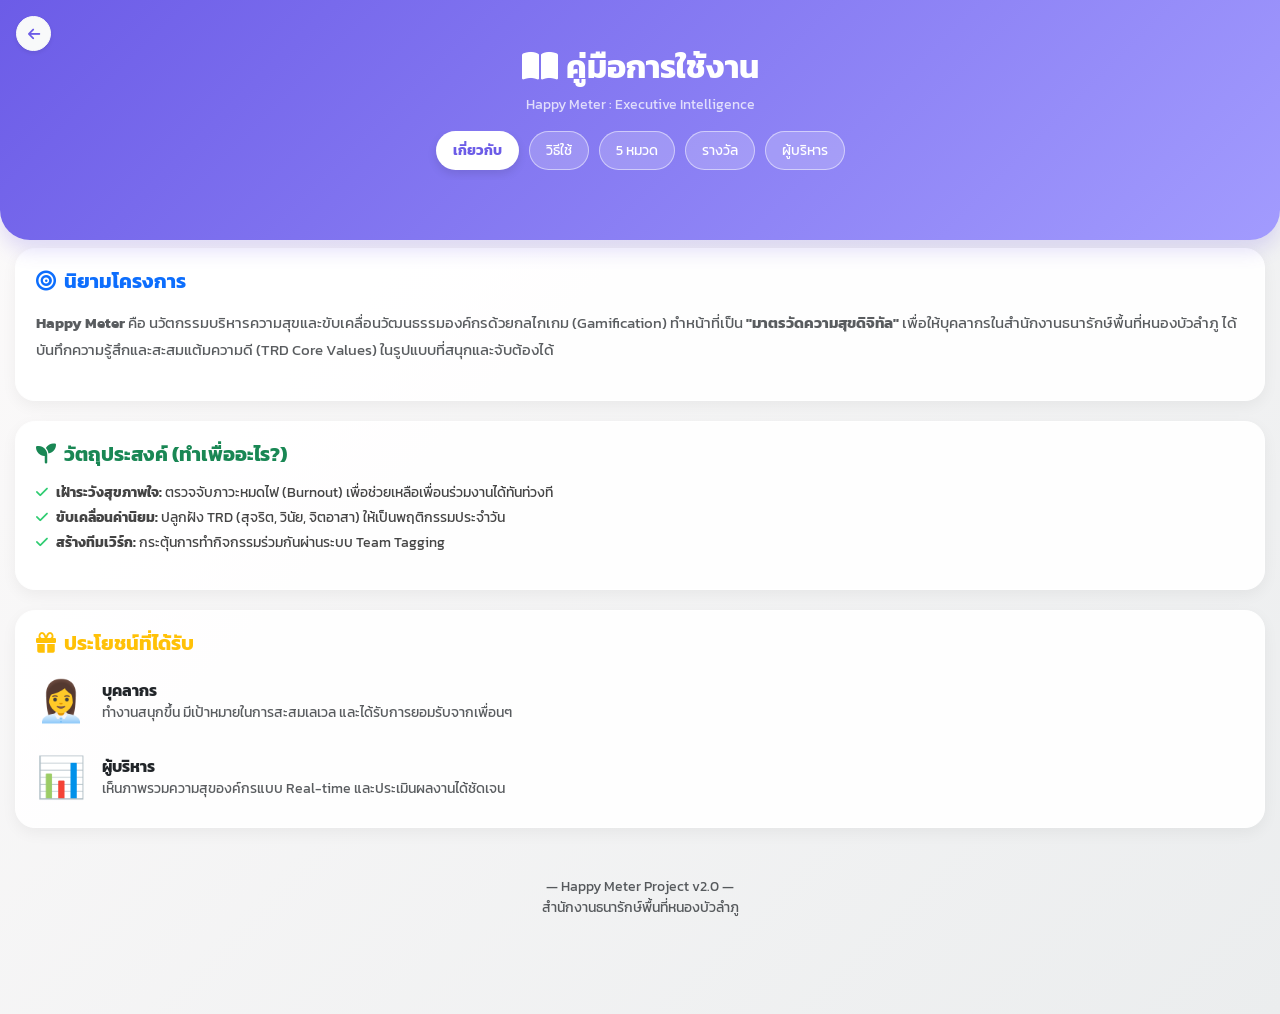
<file: guide.html>
<!DOCTYPE html>
<html lang="th">

<head>
    <meta charset="UTF-8">
    <meta name="viewport" content="width=device-width, initial-scale=1.0">
    <title>คู่มือการใช้งาน Happy Meter</title>

    <link href="https://cdn.jsdelivr.net/npm/bootstrap@5.3.0/dist/css/bootstrap.min.css" rel="stylesheet">
    <link href="https://fonts.googleapis.com/css2?family=Kanit:wght@300;400;600&display=swap" rel="stylesheet">
    <link rel="stylesheet" href="https://cdnjs.cloudflare.com/ajax/libs/font-awesome/6.4.0/css/all.min.css">

    <style>
        :root {
            --bg-gradient: linear-gradient(135deg, #fdfbfb 0%, #ebedee 100%);
            --glass-bg: rgba(255, 255, 255, 0.95);
            --primary: #6c5ce7;
            --accent: #fd79a8;
        }

        body {
            background-image: var(--bg-gradient);
            font-family: 'Kanit', sans-serif;
            color: #444;
            padding-bottom: 80px;
        }

        .header-section {
            background: linear-gradient(135deg, #6c5ce7, #a29bfe);
            color: white;
            padding: 40px 20px 60px 20px;
            border-radius: 0 0 30px 30px;
            text-align: center;
            box-shadow: 0 10px 20px rgba(108, 92, 231, 0.2);
            position: relative;
            margin-bottom: -40px;
        }

        /* Scrollable Tabs */
        .nav-pills-wrapper {
            overflow-x: auto;
            white-space: nowrap;
            padding-bottom: 10px;
            -webkit-overflow-scrolling: touch;
            scrollbar-width: none;
            /* Firefox */
        }

        .nav-pills-wrapper::-webkit-scrollbar {
            display: none;
        }

        /* Chrome/Safari */

        .nav-pills {
            display: inline-flex;
            flex-wrap: nowrap;
        }

        .nav-pills .nav-link {
            background: rgba(255, 255, 255, 0.2);
            color: white;
            border-radius: 50px;
            margin: 0 5px;
            border: 1px solid rgba(255, 255, 255, 0.5);
            white-space: nowrap;
            font-size: 0.85rem;
            padding: 8px 16px;
        }

        .nav-pills .nav-link.active {
            background: white;
            color: var(--primary);
            font-weight: bold;
            box-shadow: 0 4px 10px rgba(0, 0, 0, 0.1);
        }

        .content-container {
            padding: 0 15px;
        }

        .guide-card {
            background: var(--glass-bg);
            border-radius: 20px;
            padding: 20px;
            margin-bottom: 20px;
            box-shadow: 0 5px 15px rgba(0, 0, 0, 0.05);
            border: 1px solid white;
        }

        /* Elements Styling */
        .step-circle {
            width: 35px;
            height: 35px;
            background: var(--primary);
            color: white;
            border-radius: 50%;
            display: flex;
            align-items: center;
            justify-content: center;
            font-weight: bold;
            margin-right: 10px;
            flex-shrink: 0;
        }

        .step-item {
            display: flex;
            align-items: start;
            margin-bottom: 20px;
        }

        .step-desc {
            font-size: 0.95rem;
            line-height: 1.6;
        }

        .virtue-icon {
            width: 50px;
            height: 50px;
            border-radius: 12px;
            display: flex;
            align-items: center;
            justify-content: center;
            font-size: 1.5rem;
            color: white;
            margin-right: 15px;
            flex-shrink: 0;
        }

        .example-list {
            list-style: none;
            padding-left: 0;
            font-size: 0.85rem;
            margin-top: 10px;
        }

        .example-list li {
            margin-bottom: 5px;
            position: relative;
            padding-left: 20px;
        }

        .example-list li::before {
            content: '\f00c';
            font-family: 'Font Awesome 6 Free';
            font-weight: 900;
            position: absolute;
            left: 0;
            color: #2ecc71;
        }

        /* Chart Simulation CSS */
        .chart-bar-container {
            display: flex;
            align-items: flex-end;
            height: 100px;
            gap: 10px;
            padding: 10px;
            border-bottom: 2px solid #eee;
            margin-bottom: 5px;
        }

        .chart-bar {
            flex: 1;
            border-radius: 5px 5px 0 0;
            position: relative;
            transition: height 1s;
        }

        .chart-bar span {
            position: absolute;
            top: -20px;
            width: 100%;
            text-align: center;
            font-size: 0.7rem;
            font-weight: bold;
            color: #666;
        }

        .chart-label-container {
            display: flex;
            gap: 10px;
        }

        .chart-label {
            flex: 1;
            text-align: center;
            font-size: 0.7rem;
            color: #888;
        }

        /* Gradients */
        .bg-gradient-volunteer {
            background: linear-gradient(135deg, #00a8ff, #0097e6);
        }

        .bg-gradient-sufficiency {
            background: linear-gradient(135deg, #44bd32, #4cd137);
        }

        .bg-gradient-discipline {
            background: linear-gradient(135deg, #8c7ae6, #9c88ff);
        }

        .bg-gradient-integrity {
            background: linear-gradient(135deg, #00cec9, #81ecec);
        }

        .bg-gradient-gratitude {
            background: linear-gradient(135deg, #e84393, #fd79a8);
        }

        .score-table th,
        .score-table td {
            font-size: 0.85rem;
            vertical-align: middle;
        }
    </style>
</head>

<body>

    <div class="header-section position-relative">
        <a href="index.html"
            class="btn btn-sm btn-light position-absolute top-0 start-0 m-3 z-3 rounded-circle shadow-sm"
            style="width: 35px; height: 35px; display: flex; align-items: center; justify-content: center;">
            <i class="fas fa-arrow-left px-1" style="color: var(--primary);"></i>
        </a>
        <h2 class="fw-bold mt-2"><i class="fas fa-book-open me-2"></i>คู่มือการใช้งาน</h2>
        <p class="small opacity-75 mb-3">Happy Meter : Executive Intelligence</p>

        <div class="nav-pills-wrapper">
            <ul class="nav nav-pills" id="pills-tab" role="tablist">
                <li class="nav-item"><button class="nav-link active" id="pills-about-tab" data-bs-toggle="pill"
                        data-bs-target="#pills-about" type="button">เกี่ยวกับ</button></li>
                <li class="nav-item"><button class="nav-link" id="pills-howto-tab" data-bs-toggle="pill"
                        data-bs-target="#pills-howto" type="button">วิธีใช้</button></li>
                <li class="nav-item"><button class="nav-link" id="pills-virtue-tab" data-bs-toggle="pill"
                        data-bs-target="#pills-virtue" type="button">5 หมวด</button></li>
                <li class="nav-item"><button class="nav-link" id="pills-symbol-tab" data-bs-toggle="pill"
                        data-bs-target="#pills-symbol" type="button">รางวัล</button></li>
                <li class="nav-item"><button class="nav-link" id="pills-admin-tab" data-bs-toggle="pill"
                        data-bs-target="#pills-admin" type="button">ผู้บริหาร</button></li>
            </ul>
        </div>
    </div>

    <div class="content-container mt-5">
        <div class="tab-content" id="pills-tabContent">

            <div class="tab-pane fade show active" id="pills-about">
                <div class="guide-card">
                    <h5 class="fw-bold text-primary mb-3"><i class="fas fa-bullseye me-2"></i>นิยามโครงการ</h5>
                    <p class="text-muted" style="line-height: 1.8; font-size: 0.95rem;">
                        <b>Happy Meter</b> คือ นวัตกรรมบริหารความสุขและขับเคลื่อนวัฒนธรรมองค์กรด้วยกลไกเกม
                        (Gamification)
                        ทำหน้าที่เป็น <b>"มาตรวัดความสุขดิจิทัล"</b> เพื่อให้บุคลากรในสำนักงานธนารักษ์พื้นที่หนองบัวลำภู
                        ได้บันทึกความรู้สึกและสะสมแต้มความดี (TRD Core Values) ในรูปแบบที่สนุกและจับต้องได้
                    </p>
                </div>

                <div class="guide-card">
                    <h5 class="fw-bold text-success mb-3"><i class="fas fa-seedling me-2"></i>วัตถุประสงค์
                        (ทำเพื่ออะไร?)</h5>
                    <ul class="example-list">
                        <li><b>เฝ้าระวังสุขภาพใจ:</b> ตรวจจับภาวะหมดไฟ (Burnout) เพื่อช่วยเหลือเพื่อนร่วมงานได้ทันท่วงที
                        </li>
                        <li><b>ขับเคลื่อนค่านิยม:</b> ปลูกฝัง TRD (สุจริต, วินัย, จิตอาสา) ให้เป็นพฤติกรรมประจำวัน</li>
                        <li><b>สร้างทีมเวิร์ก:</b> กระตุ้นการทำกิจกรรมร่วมกันผ่านระบบ Team Tagging</li>
                    </ul>
                </div>

                <div class="guide-card">
                    <h5 class="fw-bold text-warning mb-3"><i class="fas fa-gift me-2"></i>ประโยชน์ที่ได้รับ</h5>
                    <div class="d-flex align-items-center mb-3">
                        <div class="fs-1 me-3">👩‍💼</div>
                        <div>
                            <strong class="text-dark">บุคลากร</strong>
                            <small class="d-block text-muted">ทำงานสนุกขึ้น มีเป้าหมายในการสะสมเลเวล
                                และได้รับการยอมรับจากเพื่อนๆ</small>
                        </div>
                    </div>
                    <div class="d-flex align-items-center">
                        <div class="fs-1 me-3">📊</div>
                        <div>
                            <strong class="text-dark">ผู้บริหาร</strong>
                            <small class="d-block text-muted">เห็นภาพรวมความสุของค์กรแบบ Real-time
                                และประเมินผลงานได้ชัดเจน</small>
                        </div>
                    </div>
                </div>
            </div>

            <div class="tab-pane fade" id="pills-howto">
                <div class="guide-card">
                    <h5 class="fw-bold text-primary mb-4"><i class="fas fa-edit me-2"></i>วิธีบันทึกกิจกรรม</h5>
                    <div class="step-item">
                        <div class="step-circle">1</div>
                        <div><span class="fw-bold">เลือกอารมณ์</span>
                            <div class="step-desc text-muted">บอกความรู้สึกวันนี้ (😞 แย่, 😐 เฉยๆ, 😁 มีความสุข)</div>
                        </div>
                    </div>
                    <div class="step-item">
                        <div class="step-circle">2</div>
                        <div><span class="fw-bold">เลือกหมวดความดี</span>
                            <div class="step-desc text-muted">เลือก 1 ใน 5 หมวดหลัก ที่ตรงกับสิ่งที่คุณทำ</div>
                        </div>
                    </div>
                    <div class="step-item">
                        <div class="step-circle">3</div>
                        <div><span class="fw-bold">แนบรูป หรือ ลิงก์</span>
                            <div class="step-desc text-muted">ใส่รูปได้สูงสุด 3 รูป หรือแปะลิงก์ YouTube/TikTok</div>
                        </div>
                    </div>
                    <div class="step-item">
                        <div class="step-circle">4</div>
                        <div><span class="fw-bold">แท็กเพื่อน (Teamwork)</span>
                            <div class="step-desc text-muted">หากทำร่วมกัน ให้แท็กเพื่อนเพื่อรับคะแนนร่วมกัน</div>
                        </div>
                    </div>
                </div>

                <div class="guide-card">
                    <h5 class="fw-bold text-warning mb-3"><i class="fas fa-star me-2"></i>เกณฑ์การให้คะแนน (Scoring)</h5>
                    <div class="table-responsive">
                        <table class="table table-sm table-borderless">
                            <thead>
                                <tr class="text-muted small border-bottom">
                                    <th>กิจกรรม</th>
                                    <th class="text-end">คะแนน</th>
                                </tr>
                            </thead>
                            <tbody>
                                <tr>
                                    <td><i class="fas fa-pen-nib text-primary me-2"></i>บันทึกกิจกรรมใหม่</td>
                                    <td class="text-end fw-bold">+10</td>
                                </tr>
                                <tr>
                                    <td><i class="fas fa-shield-alt text-info me-2"></i>โบนัสสุจริต (อัตโนมัติ)</td>
                                    <td class="text-end fw-bold">+3</td>
                                </tr>
                                <tr>
                                    <td><i class="fas fa-user-plus text-success me-2"></i>ถูกเพื่อนแท็ก (ได้รับร่วมกัน)</td>
                                    <td class="text-end fw-bold">+13</td>
                                </tr>
                                <tr>
                                    <td><i class="fas fa-check-double text-warning me-2"></i>ยืนยันเพื่อน (Verify)</td>
                                    <td class="text-end fw-bold">+1</td>
                                </tr>
                            </tbody>
                        </table>
                    </div>
                    <div class="p-3 bg-warning bg-opacity-10 rounded small text-dark border-start border-warning border-4 shadow-sm">
                        <strong class="text-danger"><i class="fas fa-exclamation-triangle me-2"></i>📌 กฎความสมดุล (Quotas):</strong><br>
                        <div class="mt-1 ps-2">
                            • <b>การยืนยัน:</b> ให้เพื่อนได้ไม่เกิน <b>5 โพสต์ / สัปดาห์</b><br>
                            • <b>การยืนยัน:</b> คนเดิมได้ไม่เกิน <b>1 ครั้ง / สัปดาห์</b>
                        </div>
                    </div>
                    <p class="small text-muted mt-3 mb-0">💡 คะแนนสะสม <b>500 XP = 1 เลเวล</b> ตัวเลขในหลอดพลังจะแสดงคะแนนรวมทั้งหมดของคุณ</p>
                </div>
            </div>

            <div class="tab-pane fade" id="pills-virtue">
                <div class="guide-card">
                    <div class="d-flex mb-3">
                        <div class="virtue-icon bg-gradient-volunteer"><i class="fas fa-hands-helping"></i></div>
                        <div>
                            <h6 class="fw-bold text-primary mb-1">1. จิตอาสา (Volunteer)</h6>
                            <p class="small text-muted mb-0">การเสียสละเพื่อประโยชน์ส่วนรวม</p>
                        </div>
                    </div>
                    <hr class="opacity-25 my-2">
                    <ul class="example-list">
                        <li>ช่วยเหลือเพื่อนร่วมงาน/ผู้รับบริการ</li>
                        <li>อาสาทำกิจกรรมพิเศษของสำนักงาน</li>
                        <li>แบ่งปันความรู้/ทักษะ</li>
                    </ul>
                </div>
                <div class="guide-card">
                    <div class="d-flex mb-3">
                        <div class="virtue-icon bg-gradient-sufficiency"><i class="fas fa-leaf"></i></div>
                        <div>
                            <h6 class="fw-bold text-success mb-1">2. พอเพียง (Sufficiency)</h6>
                            <p class="small text-muted mb-0">การใช้ทรัพยากรอย่างคุ้มค่า</p>
                        </div>
                    </div>
                    <hr class="opacity-25 my-2">
                    <ul class="example-list">
                        <li>ใช้กระดาษทั้งสองหน้า / ประหยัดพลังงาน</li>
                        <li>เตรียมอาหารมาทานเอง</li>
                        <li>วางแผนการใช้จ่ายอย่างรอบคอบ</li>
                    </ul>
                </div>
                <div class="guide-card">
                    <div class="d-flex mb-3">
                        <div class="virtue-icon bg-gradient-discipline"><i class="fas fa-user-clock"></i></div>
                        <div>
                            <h6 class="fw-bold" style="color:#8c7ae6">3. วินัย (Discipline)</h6>
                            <p class="small text-muted mb-0">ความรับผิดชอบและกฎระเบียบ</p>
                        </div>
                    </div>
                    <hr class="opacity-25 my-2">
                    <ul class="example-list">
                        <li>มาทำงานตรงเวลา / ส่งงานตามกำหนด</li>
                        <li>แต่งกายสุภาพตามระเบียบ</li>
                        <li>ปฏิบัติตามคำสั่งและข้อบังคับ</li>
                    </ul>
                </div>
                <div class="guide-card">
                    <div class="d-flex mb-3">
                        <div class="virtue-icon bg-gradient-integrity"><i class="fas fa-shield-alt"></i></div>
                        <div>
                            <h6 class="fw-bold" style="color:#00cec9">4. สุจริต (Integrity)</h6>
                            <p class="small text-muted mb-0">ความโปร่งใสและซื่อสัตย์</p>
                        </div>
                    </div>
                    <hr class="opacity-25 my-2">
                    <ul class="example-list">
                        <li>ปฏิบัติหน้าที่อย่างตรงไปตรงมา</li>
                        <li>ยึดถือ No Gift Policy</li>
                        <li>เปิดเผยข้อมูลตามความเป็นจริง</li>
                    </ul>
                </div>
                <div class="guide-card">
                    <div class="d-flex mb-3">
                        <div class="virtue-icon bg-gradient-gratitude"><i class="fas fa-praying-hands"></i></div>
                        <div>
                            <h6 class="fw-bold" style="color:#e84393">5. กตัญญู (Gratitude)</h6>
                            <p class="small text-muted mb-0">การรู้คุณต่อองค์กรและผู้มีพระคุณ</p>
                        </div>
                    </div>
                    <hr class="opacity-25 my-2">
                    <ul class="example-list">
                        <li>ช่วยดูแลรักษาทรัพย์สินสำนักงาน</li>
                        <li>ทำหน้าที่ตนเองให้ดีที่สุดเพื่อองค์กร</li>
                        <li>แสดงออกถึงความเคารพผู้ใหญ่</li>
                    </ul>
                </div>
            </div>

            <div class="tab-pane fade" id="pills-symbol">

                <div class="guide-card">
                    <h5 class="fw-bold mb-3" style="color: #6c5ce7;"><i class="fas fa-fire me-2"></i>ระบบออร่า (User Glow)</h5>
                    <p class="small text-muted">แสงรอบตัวจะเปลี่ยนสีตาม <b>"ความดีที่ทำบ่อยที่สุด"</b></p>

                    <div class="row text-center mt-3">
                        <div class="col-6 mb-2"><span class="badge rounded-pill bg-gradient-volunteer w-100">สีน้ำเงิน = จิตอาสา</span></div>
                        <div class="col-6 mb-2"><span class="badge rounded-pill bg-gradient-sufficiency w-100">สีเขียว = พอเพียง</span></div>
                        <div class="col-6 mb-2"><span class="badge rounded-pill bg-gradient-discipline w-100">สีม่วง = วินัย</span></div>
                        <div class="col-6 mb-2"><span class="badge rounded-pill bg-gradient-integrity w-100">สีฟ้าอ่อน = สุจริต</span></div>
                    </div>
                    <div class="text-center"><span class="badge rounded-pill bg-gradient-gratitude px-4">สีชมพู = กตัญญู</span></div>
                </div>

                <div class="guide-card">
                    <h5 class="fw-bold mb-3 text-warning"><i class="fas fa-medal me-2"></i>เหรียญรางวัล (Badges)</h5>
                    <table class="table table-bordered score-table">
                        <thead class="table-light">
                            <tr>
                                <th>ระดับ</th>
                                <th>ชื่อยศ</th>
                                <th>เงื่อนไข</th>
                            </tr>
                        </thead>
                        <tbody>
                            <tr>
                                <td class="text-center">🥉</td>
                                <td>Newbie</td>
                                <td>1 ครั้ง</td>
                            </tr>
                            <tr>
                                <td class="text-center">🥈</td>
                                <td>Rookie</td>
                                <td>10 ครั้ง</td>
                            </tr>
                            <tr>
                                <td class="text-center">🥇</td>
                                <td>Pro</td>
                                <td>50 ครั้ง</td>
                            </tr>
                            <tr>
                                <td class="text-center">👑</td>
                                <td>Legend</td>
                                <td>100 ครั้ง</td>
                            </tr>
                        </tbody>
                    </table>
                </div>
            </div>

            <div class="tab-pane fade" id="pills-admin">

                <div class="guide-card">
                    <h5 class="fw-bold text-primary mb-3"><i class="fas fa-chart-line me-2"></i>Happy Meter Index (HMI)</h5>
                    <p class="small text-muted">ดัชนีวัดโมเมนตัมการมีส่วนร่วมขององค์กร เพื่อดูความตื่นตัวของวัฒนธรรมในแต่ละวัน</p>
                    
                    <div class="p-3 bg-light rounded border mb-3">
                        <div class="d-flex justify-content-between align-items-center mb-2">
                            <span class="badge bg-primary">ตัวอย่างการขยับของดัชนี</span>
                            <span class="text-success fw-bold">+ Momentum</span>
                        </div>
                        <ul class="small text-muted ps-3 mb-0">
                            <li>🟢 <b>Active:</b> ทุกการโพสต์, การแท็ก และการยืนยัน ช่วยดันดัชนีให้สูงขึ้น</li>
                            <li>🔴 <b>Inactive:</b> ช่วงที่ไม่มีกิจกรรมหรือบุคลากรมีความเครียดสูง ดัชนีจะลดระดับลง</li>
                        </ul>
                    </div>
                    <p class="small text-muted">💡 กราฟ HMI ช่วยให้ผู้บริหารตัดสินใจทำกิจกรรม Team Building ได้ตรงเวลา</p>
                </div>

                <div class="guide-card">
                    <h5 class="fw-bold text-success mb-3"><i class="fas fa-chart-bar me-2"></i>สมดุลค่านิยม (TRD Analysis)</h5>
                    <p class="small text-muted">วิเคราะห์สัดส่วนความดีแยก 5 หมวด เพื่อดูว่าองค์กรโดดเด่นในด้านใด</p>

                    <div class="chart-bar-container mt-3">
                        <div class="chart-bar bg-gradient-volunteer" style="height: 60%;"><span>จิตอาสา</span></div>
                        <div class="chart-bar bg-gradient-sufficiency" style="height: 40%;"><span>พอเพียง</span></div>
                        <div class="chart-bar bg-gradient-discipline" style="height: 80%;"><span>วินัย</span></div>
                        <div class="chart-bar bg-gradient-integrity" style="height: 50%;"><span>สุจริต</span></div>
                        <div class="chart-bar bg-gradient-gratitude" style="height: 70%;"><span>กตัญญู</span></div>
                    </div>
                    <div class="chart-label-container">
                        <div class="chart-label">Volunteer</div>
                        <div class="chart-label">Sufficient</div>
                        <div class="chart-label">Discipline</div>
                        <div class="chart-label">Integrity</div>
                        <div class="chart-label">Gratitude</div>
                    </div>
                </div>

                <div class="guide-card">
                    <h5 class="fw-bold text-danger mb-3"><i class="fas fa-users me-2"></i>สถานะบุคลากร (Staff Status)</h5>
                    <p class="small text-muted">ระบบไฟจราจรเฝ้าระวังสุขภาพใจบุคลากรรายบุคคล</p>
                    <ul class="example-list">
                        <li><span class="badge bg-success rounded-circle p-1 me-2"> </span><b>สีเขียว:</b> สุขภาพใจดี (คะแนน 7-10)</li>
                        <li><span class="badge bg-warning rounded-circle p-1 me-2"> </span><b>สีเหลือง:</b> เริ่มมีความเครียด (คะแนน 5-7)</li>
                        <li><span class="badge bg-danger rounded-circle p-1 me-2"> </span><b>สีแดง:</b> ต้องการความช่วยเหลือ (คะแนน < 5)</li>
                    </ul>
                </div>

            </div>

        </div>
    </div>

    <div class="text-center mt-5 text-muted small">
        <p>— Happy Meter Project v2.0 —<br>สำนักงานธนารักษ์พื้นที่หนองบัวลำภู</p>
    </div>

    <script src="https://cdn.jsdelivr.net/npm/bootstrap@5.3.0/dist/js/bootstrap.bundle.min.js"></script>
</body>

</html>
</file>
